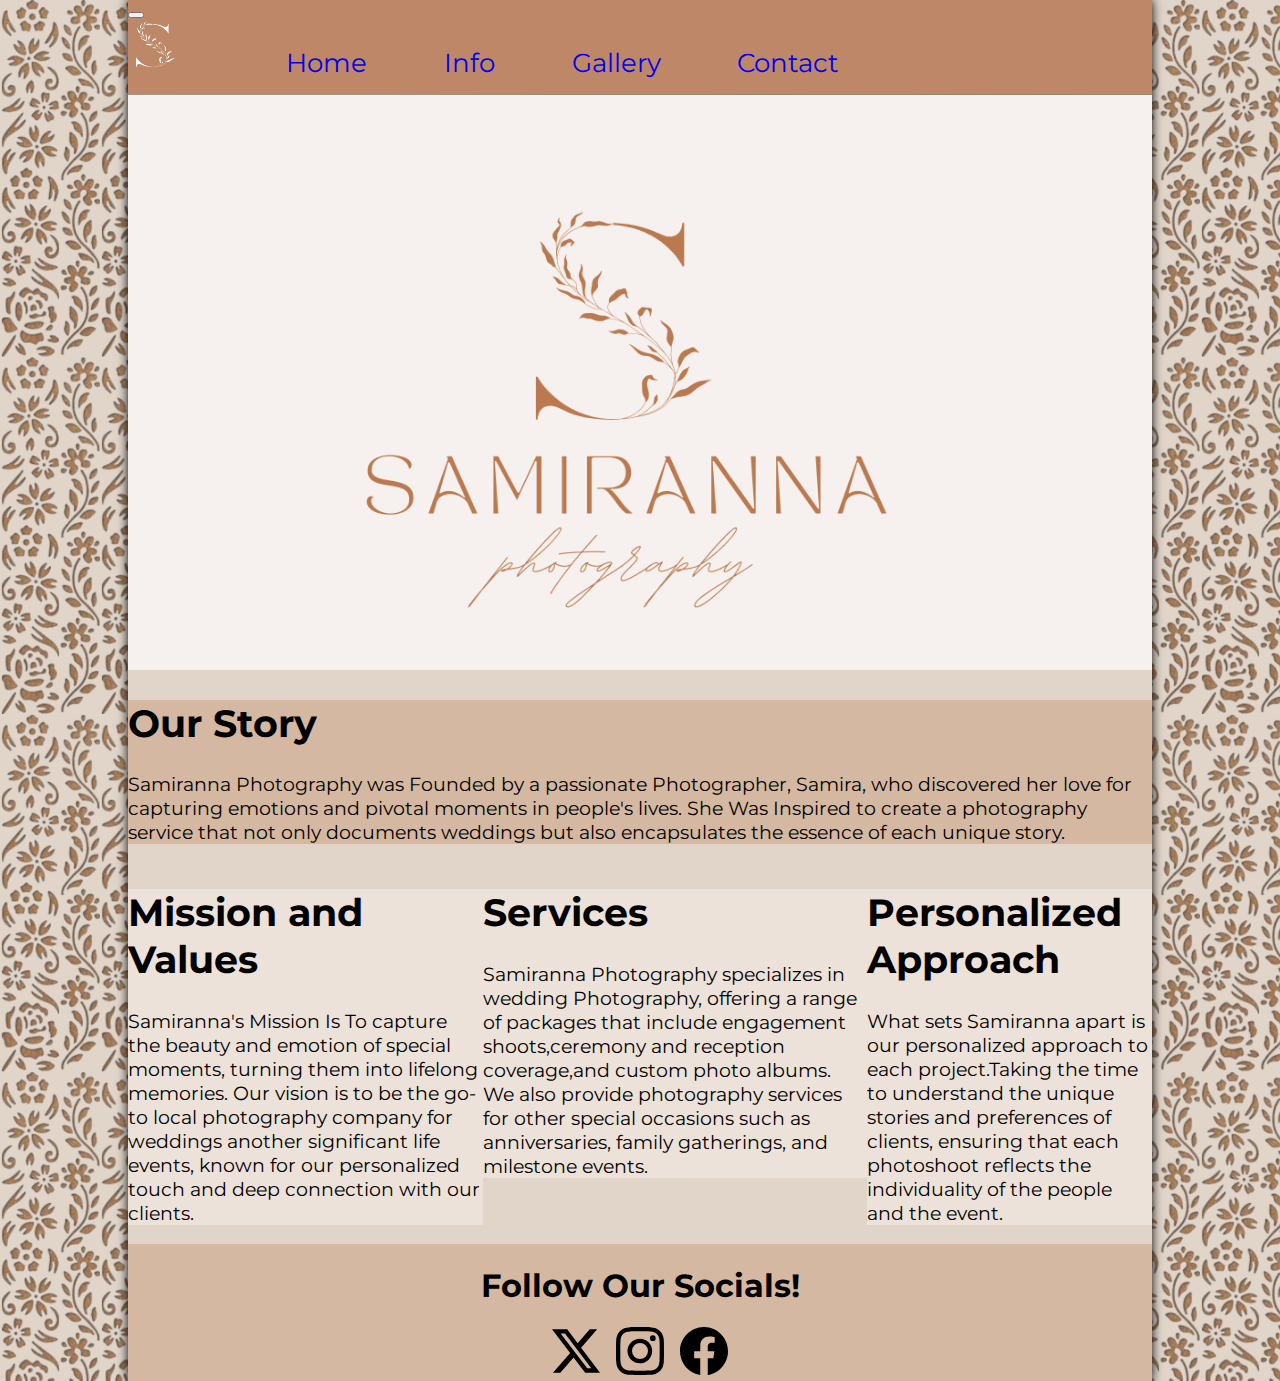
<file: index.html>
<!DOCTYPE html>
<html lang="en">
<head>
    <meta charset="UTF-8">
    <meta name="viewport" content="width=device-width, initial-scale=1.0">
    <title>Samiranna Photography</title>
    <style>

    </style>
    <!-- Canva link for mockup https://www.canva.com/design/DAF6Q82ESdQ/Elv59O6Guc0l1CEGN37swg/view -->
    <!-- Codepen link for mockup https://codepen.io/Micah-Kinnard/pen/poYexbN?editors=1000 -->
    <link rel="stylesheet" href="https://cdn.jsdelivr.net/npm/bootstrap@5.3.2/dist/css/bootstrap.min.css" integrity="sha384-T3c6CoIi6uLrA9TneNEoa7RxnatzjcDSCmG1MXxSR1GAsXEV/Dwwykc2MPK8M2HN" crossorigin="anonymous">
    <link rel="stylesheet" href="./index-styles.css">
    <link href="https://fonts.googleapis.com/css2?family=League+Script&family=Montserrat:ital,wght@1,300&display=swap" rel="stylesheet">
    <!-- <script src="home.js" defer></script> -->
</head>
<body>
    <div class="site-container">
        <nav class="navbar navbar-expand-md primaryBGC">
  <div class="container-fluid">
    <button class="navbar-toggler" type="button" data-bs-toggle="collapse" data-bs-target="#navbarTogglerDemo01" aria-controls="navbarTogglerDemo01" aria-expanded="false" aria-label="Toggle navigation">
      <span class="navbar-toggler-icon"></span>
    </button>
    <div class="collapse navbar-collapse" id="navbarTogglerDemo01">
      <a class="navbar-brand" href="#"><img src="./assets/sam-logo2.png" alt="Letter S" width="50px"></a>
      <ul class="navbar-nav me-auto mb-2 mb-lg-0">
        <li class="nav-item">
          <a class="nav-link active" aria-current="page" href="./index.html">Home</a>
        </li>
        <li class="nav-item">
          <a class="nav-link" href="./info.html">Info</a>
        </li>
        <li class="nav-item">
            <a class="nav-link" href="./gallery.html">Gallery</a>
        </li>
        <li class="nav-item">
            <a class="nav-link" href="./contact.html">Contact</a>
        </li>
      </ul>
    </div>
  </div>
</nav>
        <img src="./assets/bannerSam.png" alt="Samiranna Photography Banner" width="100%">
        <div class="secondaryBGC p-3">
            <h1>Our Story</h1>
            <p>Samiranna Photography was
              Founded by a passionate
              Photographer, Samira, who
              discovered her love for capturing
              emotions and pivotal moments in
              people's lives. She Was Inspired
              to create a photography service
              that not only documents
              weddings but also encapsulates
              the essence of each unique
              story.
            </p>
        </div>
        <div class="row spaceEven" id="about-section">
            <div class="col-lg-3">
                <div class="quaternaryBGC p-3 h-100"><h1>Mission and Values</h1>
                <p>Samiranna's Mission Is To
                  capture the beauty and emotion
                  of special moments, turning
                  them into lifelong memories.
                  Our vision is to be the go-to
                  local photography company for
                  weddings another significant
                  life events, known for our
                  personalized touch and deep
                  connection with our clients.
                </p></div>
            </div>
            <div class="col-lg-3">
                <div class="quaternaryBGC p-3 h-100"><h1>Services</h1>
                <p>Samiranna Photography
                  specializes in wedding
                  Photography, offering a range of
                  packages that include
                  engagement shoots,ceremony
                  and reception coverage,and
                  custom photo albums. We also
                  provide photography services for
                  other special occasions such as
                  anniversaries, family gatherings,
                  and milestone events.
                </p></div>
            </div>
            <div class="col-lg-3">
                <div class="quaternaryBGC p-3 h-100"><h1>Personalized Approach</h1>
                <p>What sets Samiranna apart is
                  our personalized approach to
                  each project.Taking the time
                  to understand the unique stories
                  and preferences of clients,
                  ensuring that each photoshoot
                  reflects the individuality of the
                  people and the event.
                </p></div>
            </div>
        </div>   
         <div id="footer-wrap" class="secondaryBGC">
    <footer class="p-5">
        <h1>Follow Our Socials!</h1>
        <a href="https://x.com"><button id="social-button" type="button"><svg alt="twitter" xmlns="http://www.w3.org/2000/svg" width="48" height="48" fill="currentColor" class="bi bi-twitter-x" viewBox="0 0 16 16">
            <path d="M12.6.75h2.454l-5.36 6.142L16 15.25h-4.937l-3.867-5.07-4.425 5.07H.316l5.733-6.57L0 .75h5.063l3.495 4.633L12.601.75Zm-.86 13.028h1.36L4.323 2.145H2.865z"/>
          </svg></button></a>
        <a href="https://instagram.com"><button id="social-button" type="button"><svg alt="instagram" xmlns="http://www.w3.org/2000/svg" width="48" height="48" fill="currentColor" class="bi bi-instagram" viewBox="0 0 16 16">
            <path d="M8 0C5.829 0 5.556.01 4.703.048 3.85.088 3.269.222 2.76.42a3.9 3.9 0 0 0-1.417.923A3.9 3.9 0 0 0 .42 2.76C.222 3.268.087 3.85.048 4.7.01 5.555 0 5.827 0 8.001c0 2.172.01 2.444.048 3.297.04.852.174 1.433.372 1.942.205.526.478.972.923 1.417.444.445.89.719 1.416.923.51.198 1.09.333 1.942.372C5.555 15.99 5.827 16 8 16s2.444-.01 3.298-.048c.851-.04 1.434-.174 1.943-.372a3.9 3.9 0 0 0 1.416-.923c.445-.445.718-.891.923-1.417.197-.509.332-1.09.372-1.942C15.99 10.445 16 10.173 16 8s-.01-2.445-.048-3.299c-.04-.851-.175-1.433-.372-1.941a3.9 3.9 0 0 0-.923-1.417A3.9 3.9 0 0 0 13.24.42c-.51-.198-1.092-.333-1.943-.372C10.443.01 10.172 0 7.998 0zm-.717 1.442h.718c2.136 0 2.389.007 3.232.046.78.035 1.204.166 1.486.275.373.145.64.319.92.599s.453.546.598.92c.11.281.24.705.275 1.485.039.843.047 1.096.047 3.231s-.008 2.389-.047 3.232c-.035.78-.166 1.203-.275 1.485a2.5 2.5 0 0 1-.599.919c-.28.28-.546.453-.92.598-.28.11-.704.24-1.485.276-.843.038-1.096.047-3.232.047s-2.39-.009-3.233-.047c-.78-.036-1.203-.166-1.485-.276a2.5 2.5 0 0 1-.92-.598 2.5 2.5 0 0 1-.6-.92c-.109-.281-.24-.705-.275-1.485-.038-.843-.046-1.096-.046-3.233s.008-2.388.046-3.231c.036-.78.166-1.204.276-1.486.145-.373.319-.64.599-.92s.546-.453.92-.598c.282-.11.705-.24 1.485-.276.738-.034 1.024-.044 2.515-.045zm4.988 1.328a.96.96 0 1 0 0 1.92.96.96 0 0 0 0-1.92m-4.27 1.122a4.109 4.109 0 1 0 0 8.217 4.109 4.109 0 0 0 0-8.217m0 1.441a2.667 2.667 0 1 1 0 5.334 2.667 2.667 0 0 1 0-5.334"/>
          </svg></button></a>
        <a href="https://facebook.com"><button id="social-button" type="button"><svg alt="facebook" xmlns="http://www.w3.org/2000/svg" width="48" height="48" fill="currentColor" class="bi bi-facebook" viewBox="0 0 16 16">
            <path d="M16 8.049c0-4.446-3.582-8.05-8-8.05C3.58 0-.002 3.603-.002 8.05c0 4.017 2.926 7.347 6.75 7.951v-5.625h-2.03V8.05H6.75V6.275c0-2.017 1.195-3.131 3.022-3.131.876 0 1.791.157 1.791.157v1.98h-1.009c-.993 0-1.303.621-1.303 1.258v1.51h2.218l-.354 2.326H9.25V16c3.824-.604 6.75-3.934 6.75-7.951"/>
          </svg></button></a>
    </footer>
    </div>
    </div>

    <script src="https://cdn.jsdelivr.net/npm/bootstrap@5.3.2/dist/js/bootstrap.bundle.min.js" integrity="sha384-C6RzsynM9kWDrMNeT87bh95OGNyZPhcTNXj1NW7RuBCsyN/o0jlpcV8Qyq46cDfL" crossorigin="anonymous"></script>
</body>
</html>
</file>
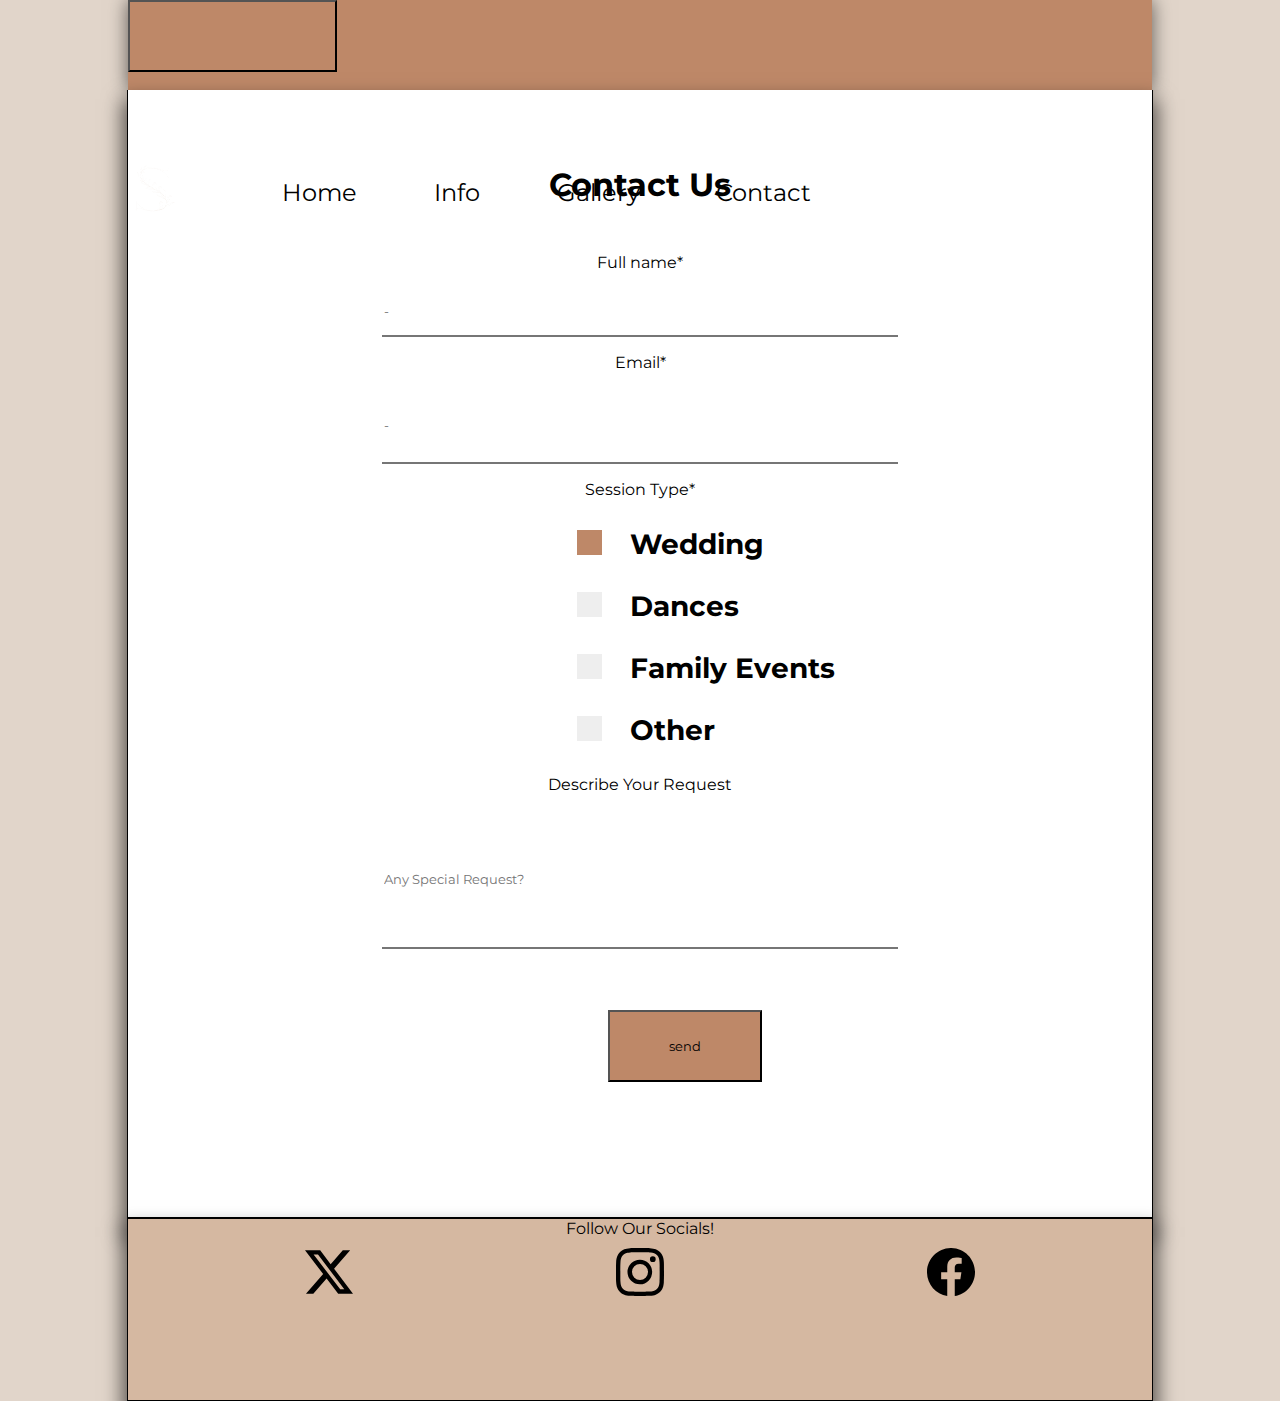
<file: contact.html>
<!DOCTYPE html>
<html lang="en">
<head>
    <meta charset="UTF-8">
    <meta name="viewport" content="width=device-width, initial-scale=1.0">
    <title>Contact Page</title>
    <link rel="stylesheet" href="contact.css">
    <link rel="preconnect" href="https://fonts.googleapis.com">
    <link rel="stylesheet" href="https://cdn.jsdelivr.net/npm/bootstrap@5.3.2/dist/css/bootstrap.min.css" integrity="sha384-T3c6CoIi6uLrA9TneNEoa7RxnatzjcDSCmG1MXxSR1GAsXEV/Dwwykc2MPK8M2HN" crossorigin="anonymous">
<link rel="preconnect" href="https://fonts.gstatic.com" crossorigin>
<link href="https://fonts.googleapis.com/css2?family=League+Script&family=Montserrat:ital,wght@1,300&display=swap" rel="stylesheet">
</head>
<body>
  <div class="wrapper">
    <div class="site-container">
  <div class="nav">
       <nav class="navbar navbar-expand-md primaryBGC">
  <div class="container-fluid">
    <button class="navbar-toggler" type="button" data-bs-toggle="collapse" data-bs-target="#navbarTogglerDemo01" aria-controls="navbarTogglerDemo01" aria-expanded="false" aria-label="Toggle navigation">
      <span class="navbar-toggler-icon"></span>
    </button>
    <div class="collapse navbar-collapse" id="navbarTogglerDemo01">
      <div class="nav-items">
      <a class="navbar-brand" href="#"><img src="./assets/sam-logo2.png" alt="Letter S" width="50px"></a>
      <ul class="navbar-nav me-auto mb-2 mb-lg-0">
        <li class="nav-item">
          <a class="nav-link active" aria-current="page" href="./index.html">Home</a>
        </li>
        <li class="nav-item">
          <a class="nav-link" href="./info.html">Info</a>
        </li>
        <li class="nav-item">
            <a class="nav-link" href="./gallery.html">Gallery</a>
        </li>
        <li class="nav-item">
            <a class="nav-link" href="./contact.html">Contact</a>
        </li>
      </ul>
    </div>
  </div>
  </div>
</nav>
</div>
<div class="sign-up">
    <form>
        <h1 style="text-align: center;">Contact Us</h1>
        <p style="text-align: center;">Full name*</p>
        <input type="text" class="name-control" placeholder="-">
        <p style="text-align: center;">Email*</p>
        <input type="email" class="email-control"  placeholder="-">
        <p style="text-align: center;">Session Type*</p>


<label class="container">
  <h3>Wedding</h3>
<input type="checkbox" checked="checked">
<span class="checkmark"></span>
</label>
<label class="container">
  <h3>Dances</h3>
<input type="checkbox">
<span class="checkmark"></span>
</label>
<label class="container">
  <h3 id="event">Family Events</h3>
<input type="checkbox">
<span class="checkmark"></span>
</label>
<label class="container">
  <h3>Other</h3>
<input type="checkbox">
<span class="checkmark"></span>
</label>
        <p style="text-align: center;">Describe Your Request</p>
        <input type="textera" class="description-control" placeholder="Any Special Request?">
        <div class="endButton"><button id="send">send</button></div>
    </form>
</div>

<div id="footer-wrap" class="secondaryBGC">
  <footer class="p-5">
      <h1">Follow Our Socials!</h1>
      <div class="button">
      <a href="https://x.com"><button id="social-button" type="button"><svg alt="twitter" xmlns="http://www.w3.org/2000/svg" width="48" height="48" fill="currentColor" class="bi bi-twitter-x" viewBox="0 0 16 16">
          <path d="M12.6.75h2.454l-5.36 6.142L16 15.25h-4.937l-3.867-5.07-4.425 5.07H.316l5.733-6.57L0 .75h5.063l3.495 4.633L12.601.75Zm-.86 13.028h1.36L4.323 2.145H2.865z"/>
        </svg></button></a>
      <a href="https://instagram.com"><button id="social-button" type="button"><svg alt="instagram" xmlns="http://www.w3.org/2000/svg" width="48" height="48" fill="currentColor" class="bi bi-instagram" viewBox="0 0 16 16">
          <path d="M8 0C5.829 0 5.556.01 4.703.048 3.85.088 3.269.222 2.76.42a3.9 3.9 0 0 0-1.417.923A3.9 3.9 0 0 0 .42 2.76C.222 3.268.087 3.85.048 4.7.01 5.555 0 5.827 0 8.001c0 2.172.01 2.444.048 3.297.04.852.174 1.433.372 1.942.205.526.478.972.923 1.417.444.445.89.719 1.416.923.51.198 1.09.333 1.942.372C5.555 15.99 5.827 16 8 16s2.444-.01 3.298-.048c.851-.04 1.434-.174 1.943-.372a3.9 3.9 0 0 0 1.416-.923c.445-.445.718-.891.923-1.417.197-.509.332-1.09.372-1.942C15.99 10.445 16 10.173 16 8s-.01-2.445-.048-3.299c-.04-.851-.175-1.433-.372-1.941a3.9 3.9 0 0 0-.923-1.417A3.9 3.9 0 0 0 13.24.42c-.51-.198-1.092-.333-1.943-.372C10.443.01 10.172 0 7.998 0zm-.717 1.442h.718c2.136 0 2.389.007 3.232.046.78.035 1.204.166 1.486.275.373.145.64.319.92.599s.453.546.598.92c.11.281.24.705.275 1.485.039.843.047 1.096.047 3.231s-.008 2.389-.047 3.232c-.035.78-.166 1.203-.275 1.485a2.5 2.5 0 0 1-.599.919c-.28.28-.546.453-.92.598-.28.11-.704.24-1.485.276-.843.038-1.096.047-3.232.047s-2.39-.009-3.233-.047c-.78-.036-1.203-.166-1.485-.276a2.5 2.5 0 0 1-.92-.598 2.5 2.5 0 0 1-.6-.92c-.109-.281-.24-.705-.275-1.485-.038-.843-.046-1.096-.046-3.233s.008-2.388.046-3.231c.036-.78.166-1.204.276-1.486.145-.373.319-.64.599-.92s.546-.453.92-.598c.282-.11.705-.24 1.485-.276.738-.034 1.024-.044 2.515-.045zm4.988 1.328a.96.96 0 1 0 0 1.92.96.96 0 0 0 0-1.92m-4.27 1.122a4.109 4.109 0 1 0 0 8.217 4.109 4.109 0 0 0 0-8.217m0 1.441a2.667 2.667 0 1 1 0 5.334 2.667 2.667 0 0 1 0-5.334"/>
        </svg></button></a>
      <a href="https://facebook.com"><button id="social-button" type="button"><svg alt="facebook" xmlns="http://www.w3.org/2000/svg" width="48" height="48" fill="currentColor" class="bi bi-facebook" viewBox="0 0 16 16">
          <path d="M16 8.049c0-4.446-3.582-8.05-8-8.05C3.58 0-.002 3.603-.002 8.05c0 4.017 2.926 7.347 6.75 7.951v-5.625h-2.03V8.05H6.75V6.275c0-2.017 1.195-3.131 3.022-3.131.876 0 1.791.157 1.791.157v1.98h-1.009c-.993 0-1.303.621-1.303 1.258v1.51h2.218l-.354 2.326H9.25V16c3.824-.604 6.75-3.934 6.75-7.951"/>
        </svg></button></a>
      </div>
    </div>
  </div>
</div>  
        <script src="https://cdn.jsdelivr.net/npm/bootstrap@5.3.2/dist/js/bootstrap.bundle.min.js" integrity="sha384-C6RzsynM9kWDrMNeT87bh95OGNyZPhcTNXj1NW7RuBCsyN/o0jlpcV8Qyq46cDfL" crossorigin="anonymous"></script>

</body>
</html>
</file>
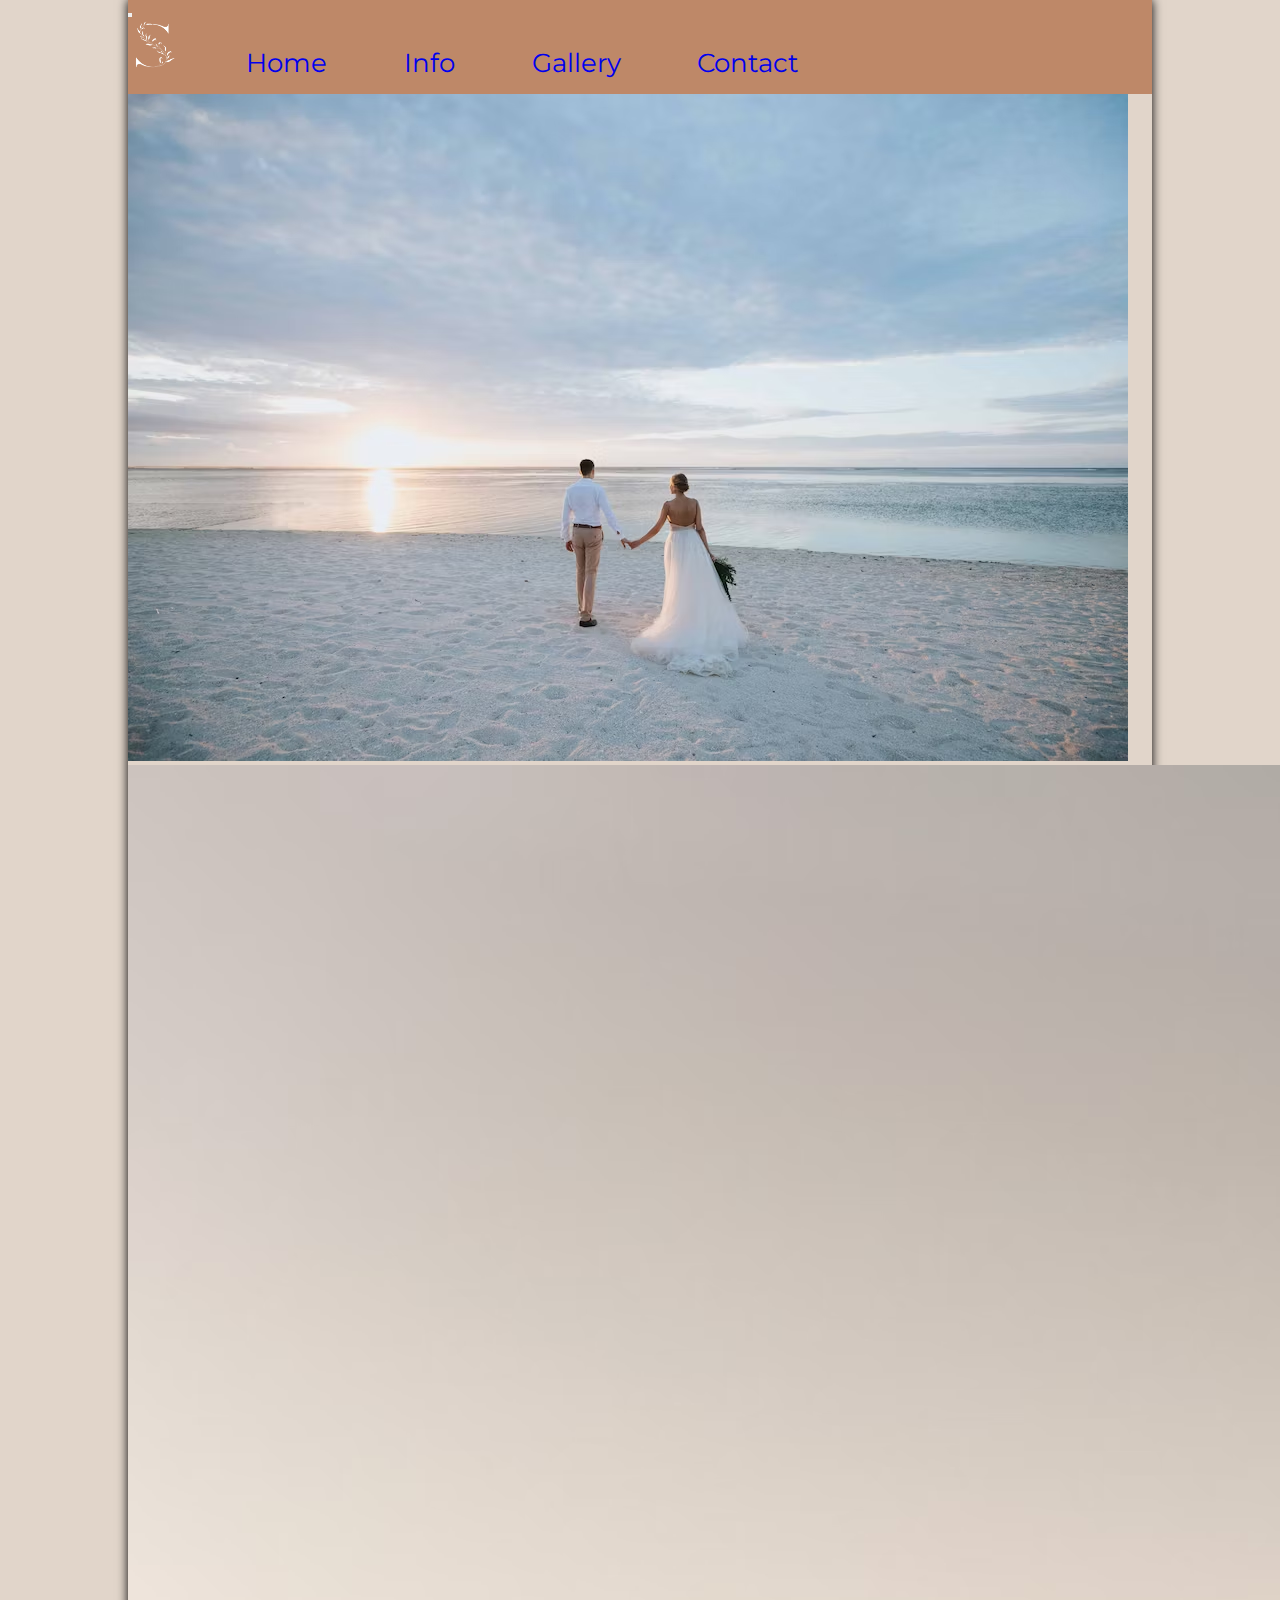
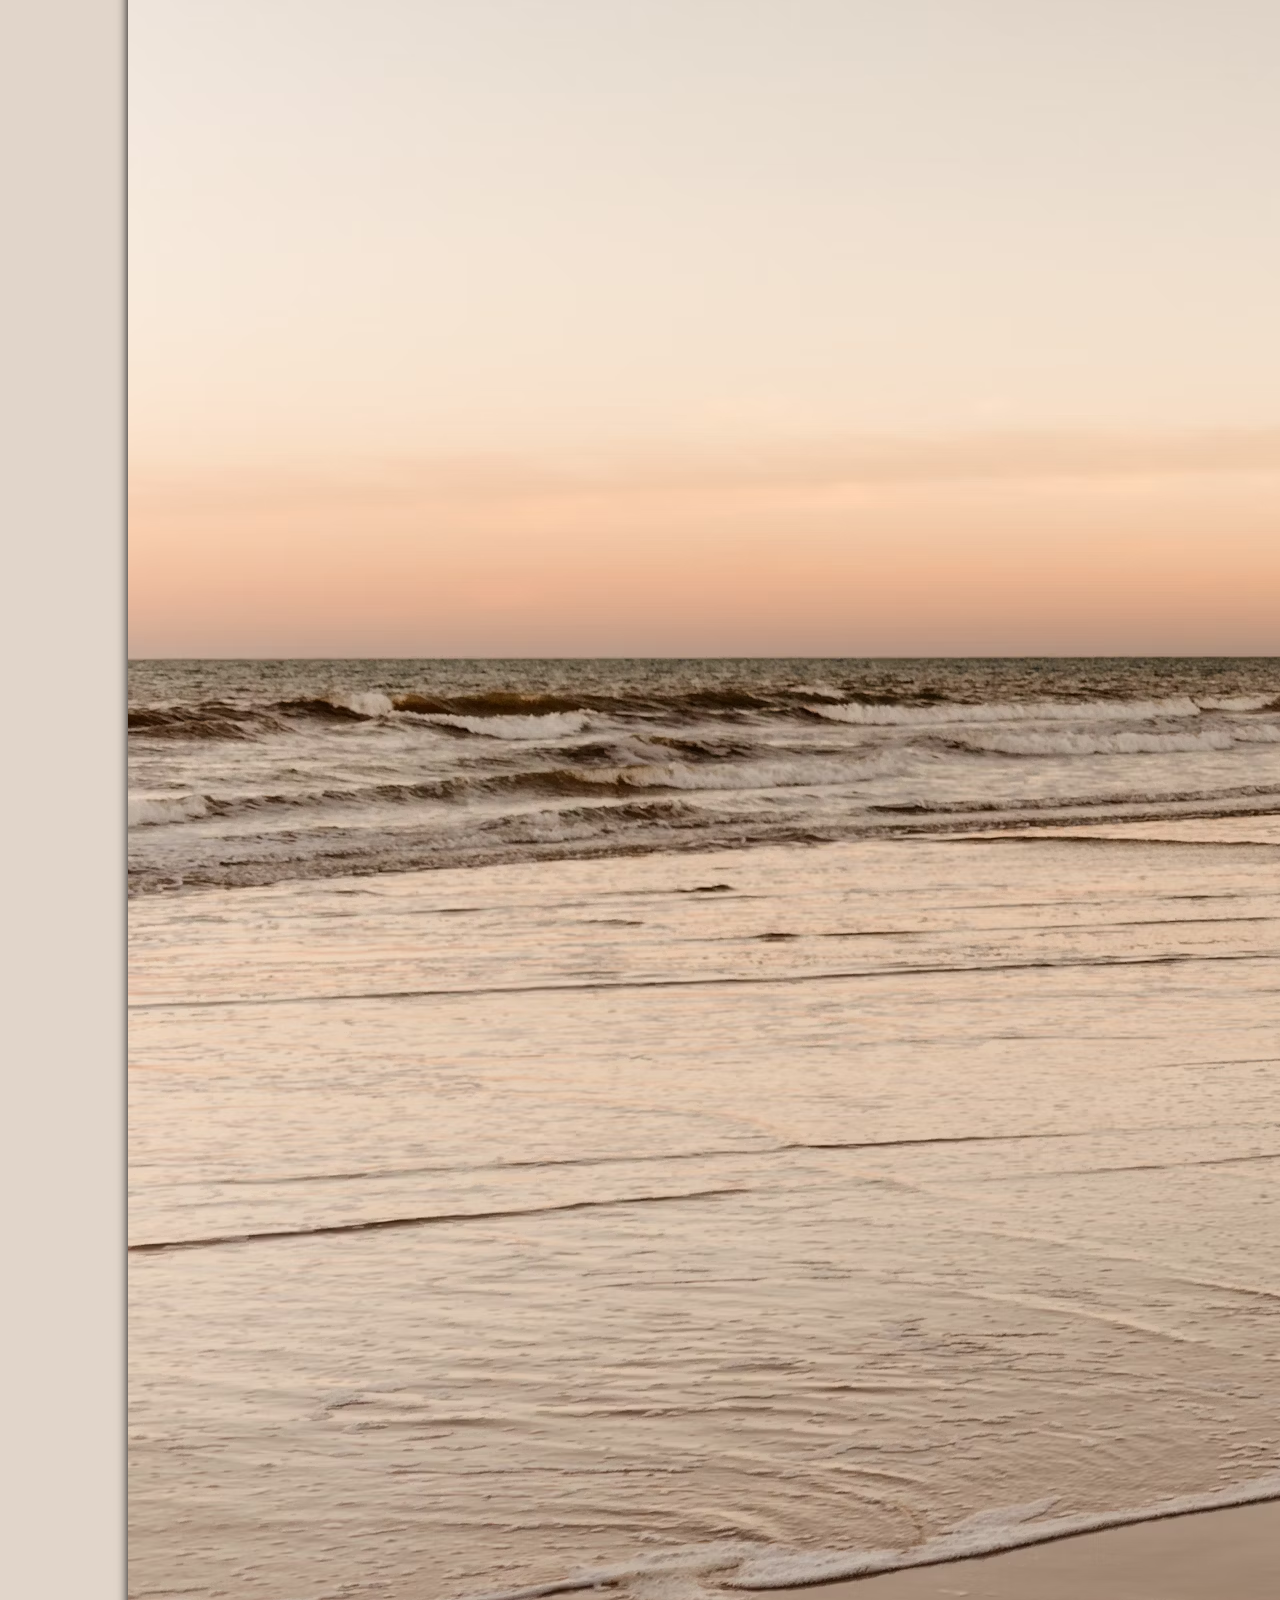
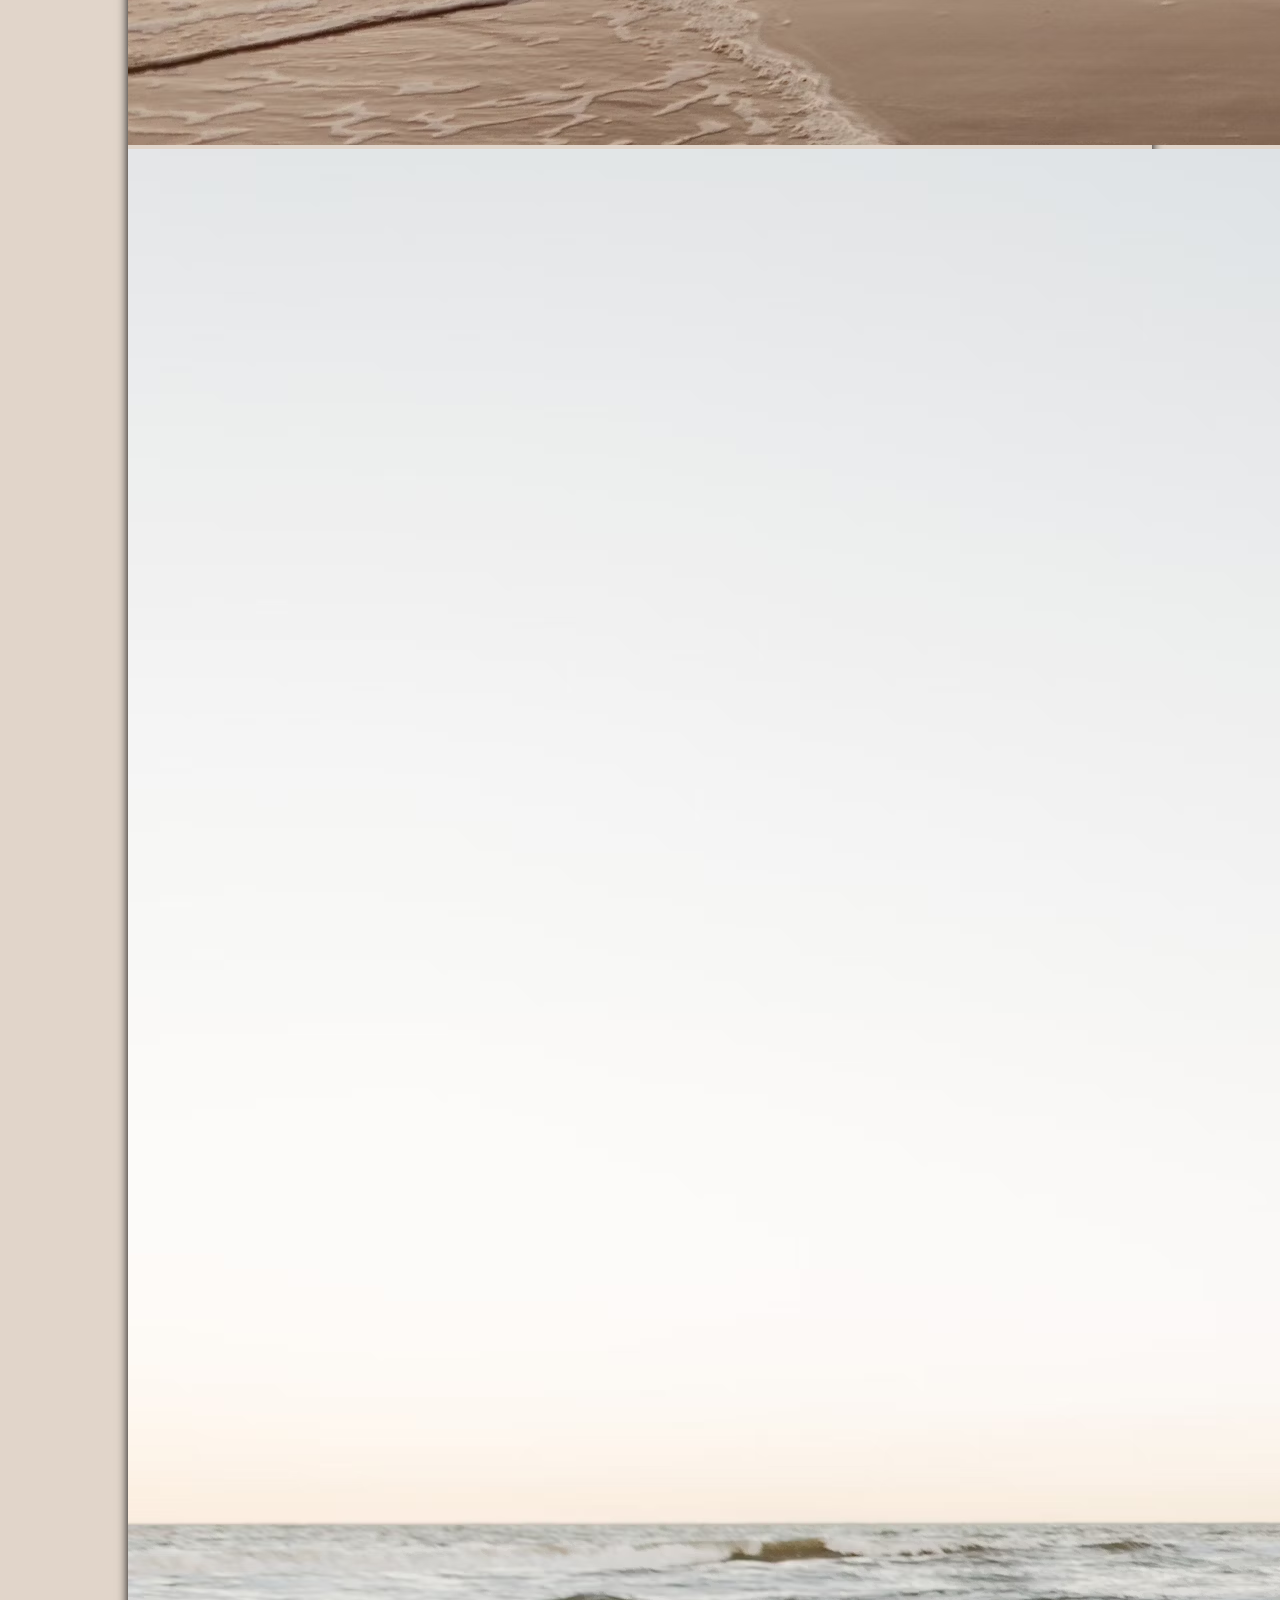
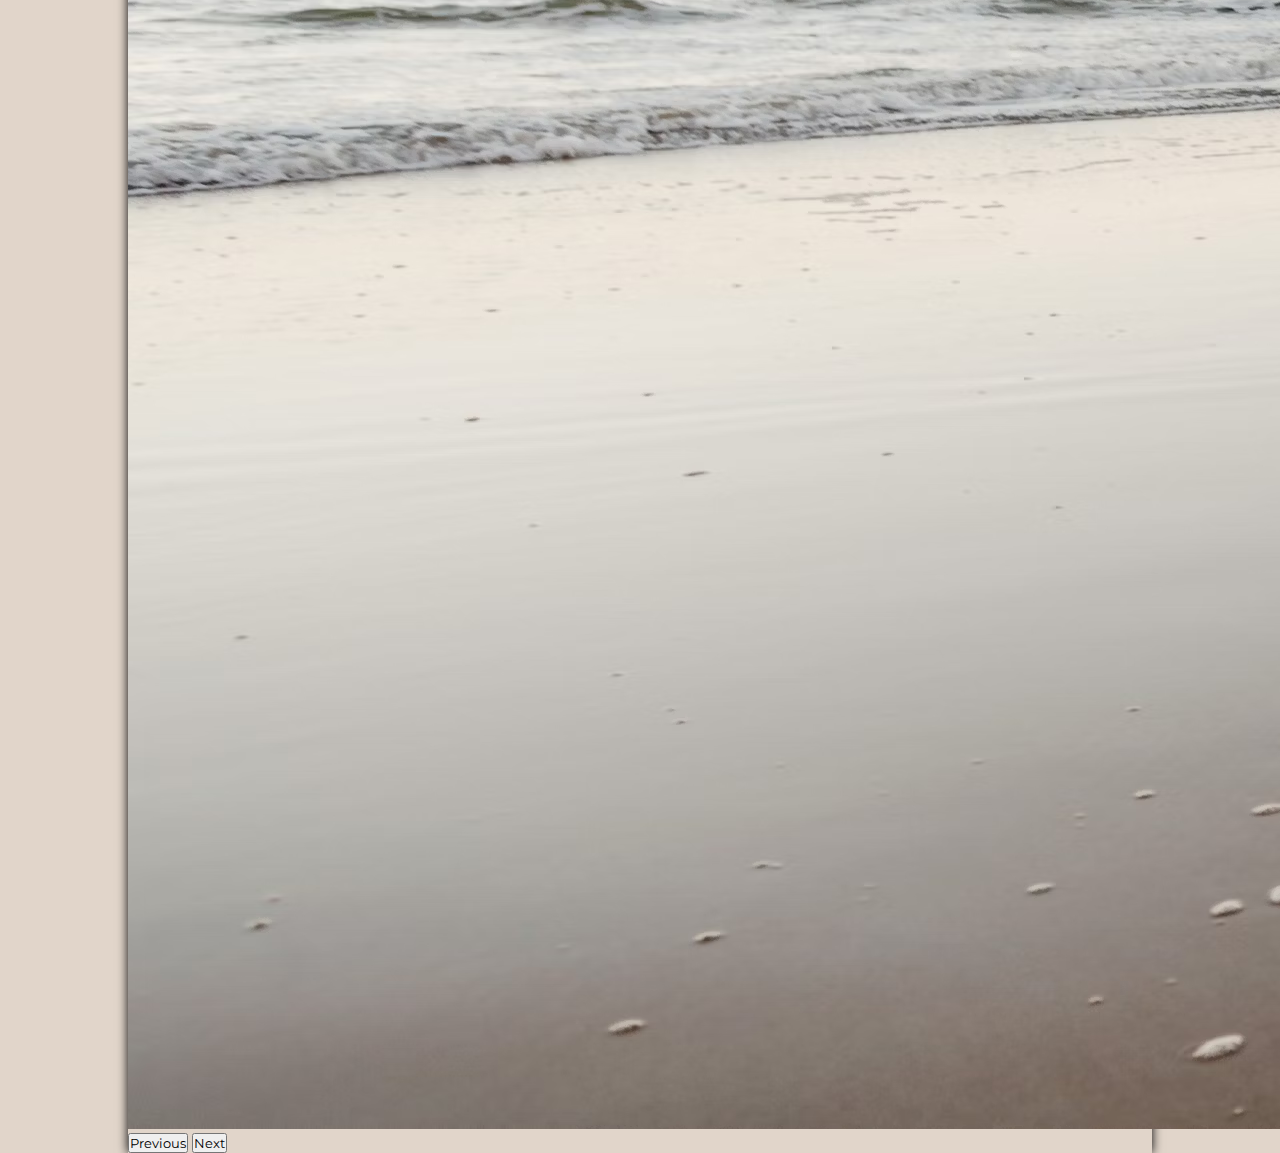
<file: gallery.html>
<!DOCTYPE html>
<html lang="en">
<link rel="stylesheet" href="./gallery.css">
<link rel="stylesheet" href="https://cdn.jsdelivr.net/npm/bootstrap@5.3.2/dist/css/bootstrap.min.css" integrity="sha384-T3c6CoIi6uLrA9TneNEoa7RxnatzjcDSCmG1MXxSR1GAsXEV/Dwwykc2MPK8M2HN" crossorigin="anonymous">
<head>
    <meta charset="UTF-8">
    <meta name="viewport" content="width=device-width, initial-scale=1.0">
    <link href="https://fonts.googleapis.com/css2?family=League+Script&family=Montserrat:ital,wght@1,300&display=swap" rel="stylesheet">
    
    <title>Gallery</title>
    
</head>
<body class="tertiaryBGC">
  <div class="site-container">
  <nav class="navbar navbar-expand-md primaryBGC">
    <div class="container-fluid">
      <button class="navbar-toggler" type="button" data-bs-toggle="collapse" data-bs-target="#navbarTogglerDemo01" aria-controls="navbarTogglerDemo01" aria-expanded="false" aria-label="Toggle navigation">
        <span class="navbar-toggler-icon"></span>
      </button>
      <div class="collapse navbar-collapse" id="navbarTogglerDemo01">
        <a class="navbar-brand" href="#"><img src="./assets/sam-logo2.png" alt="Letter S" width="50px"></a>
        <ul class="navbar-nav me-auto mb-2 mb-lg-0">
          <li class="nav-item">
            <a class="nav-link active" aria-current="page" href="./index.html">Home</a>
          </li>
          <li class="nav-item">
            <a class="nav-link" href="./info.html">Info</a>
          </li>
          <li class="nav-item">
              <a class="nav-link" href="./gallery.html">Gallery</a>
          </li>
          <li class="nav-item">
              <a class="nav-link" href="./contact.html">Contact</a>
          </li>
        </ul>
      </div>
    </div>
  </nav>
  <div id="carouselExample" class="carousel slide">
    <div class="carousel-inner">
      <div class="carousel-item active">
        <img src="./wedding1.png" class="d-block w-100" alt="...">
      </div>
      <div class="carousel-item">
        <img src="./wedding2.png" class="d-block w-100" alt="...">
      </div>
      <div class="carousel-item">
        <img src="./wedding4.png" class="d-block w-100" alt="...">
      </div>
    </div>
    <button class="carousel-control-prev" type="button" data-bs-target="#carouselExample" data-bs-slide="prev">
      <span class="carousel-control-prev-icon" aria-hidden="true"></span>
      <span class="visually-hidden">Previous</span>
    </button>
    <button class="carousel-control-next" type="button" data-bs-target="#carouselExample" data-bs-slide="next">
      <span class="carousel-control-next-icon" aria-hidden="true"></span>
      <span class="visually-hidden">Next</span>
    </button>
  </div>
  </div>
</body>
<script src="https://cdn.jsdelivr.net/npm/bootstrap@5.3.2/dist/js/bootstrap.bundle.min.js" integrity="sha384-C6RzsynM9kWDrMNeT87bh95OGNyZPhcTNXj1NW7RuBCsyN/o0jlpcV8Qyq46cDfL" crossorigin="anonymous"></script>
</html>
</file>
<file: index-styles.css>
* {
    box-sizing:border-box;
    font-family: Montserrat, Arial, Helvetica, sans-serif;
}
body {
    background-color: var(--tertiary);
    background-image: url(./assets/floralBorder.png);
    background-size:100px;
    margin:0;
    padding:0;
}
.text-center{
    text-align: center;
}
.nav-item{
 margin-left:5vw;   
font-size: 2vw;
}
ul{
    display: inline-flex;
    align-content: space-around;
}
li{
    margin-right: 1vw;
    list-style: none;
}
a{
    font-size: 2vw;
    text-decoration: none;
}
.site-container {
    width:80%;
    height:100%;
    margin:auto;
    box-shadow: 0 0 10px;
    background-color: var(--tertiary);
}
:root {
    --primary: #BE8868;
    --secondary: #D5B8A1;
    --tertiary: #E1D5CA;
    --quaternary: #EDE2D9;
}
.primaryBGC {
    background-color: var(--primary);
}
.secondaryBGC {
    background-color: var(--secondary);
}
.tertiaryBGC {
    background-color: var(--tertiary);
}
.quaternaryBGC {
    background-color: var(--quaternary);
}
.spaceEven {
    display:flex;   
    justify-content: space-evenly;
}
#footer-wrap{
    width: 100%;
    height: fit-content;
    display: flex;
    justify-content: center;
    align-items: center;
}
footer{
    width: 50%;
    height: 20px;
    display: block;
    height: 100%;
    border-radius: 5px;
    text-align: center;
}
#social-button{
    background-color: rgba(255, 255, 255, 0);
        border: none;
}
#social-button a{
    font-size: 2vw;
}
.p-3 {
    font-size:1.5vw;
}
@media (max-width:768px){
    .site-container{
        width:100%;
        margin: 0;
        padding:0;
        overflow: hidden;
        box-shadow: inset;
    }
    .p-3 {
        font-size:3vw;
    }
}
@media (max-width:1024px){
    .site-container{
        width:100%;
        margin:0;
        padding:0;
        overflow:hidden;
    }
    body {
        background-image: none;
        padding:0;
        margin:0;
    }
    .p-3 {
        margin:0;
    }
}
</file>
<file: contact.css>
*{
  font-family: 'League Script', cursive;
  font-family: 'Montserrat', sans-serif;
}
:root {
  --primary: #BE8868;
  --secondary: #D5B8A1;
  --tertiary: #E1D5CA;
  --quaternary: #EDE2D9;
}
body{
background-color: var(--primary); 
box-sizing: border-box;
margin: 0;
}
.wrapper{
background-color: var(--tertiary);
}
nav {
  width: 80%;
  margin: auto;
 /* border: 1px solid black; */
  height: 10vh;
  z-index: 100;
  display: flex;
  background-color: var(--primary);
  scroll-behavior: smooth;
  flex-direction: row;
  box-shadow: 0px 0px 18px 0px rgba(0,0,0,0.59);
}
.nav-item{
  margin-left:5vw;   
 font-size: 1.5vw;
 }
.nav-items{
/* border: 1px solid red; */
display: flex;
align-items: center;
}
ul{
  display: inline-flex;
  align-content: space-around;
}
li{
  margin-right: 1vw;
  list-style: none;
}
a{
  font-size: 1.5rem;
  text-decoration: none;
  color: black;
  margin: auto;
}
div.sign-up{
  display: flex;
  align-items: center;
  justify-content: center;
  border-top: 1px solid rgba(0, 0, 0, alpha);
  border-left:1px solid black ;
  border-right: 1px solid black;
  border-bottom: 1px solid black;
  /* position: relative; */
  margin: auto;
  background-color: white ;
  width: 80%;
  padding: 0;
  box-shadow: 0px 14px 18px 5px rgba(0,0,0,0.59);
}
h1{
/* border: 1px solid red; */
padding: 6vh 0 3vh 0;
}
input{
  /* border: 1px solid red; */
  display: flex;
  width: 40vw;
  margin-bottom: 3%;
  border-left: 0;
  border-right: 0;
  border-top: 0;
}
input.name-control{
  height: 5vh;
}
input.email-control{
  height: 8vh;
}
input.description-control{
  height: 15vh;
}
div.endButton{
  width: 100%;
  display: flex;
  justify-content: center;
  padding: 5vh;
  /* border: 1px solid red; */
}
button#send{
  /* border: 1px solid red; */
  /* height: 90%; */
  width: 30%;
}
button{
  width: 30%;
  height: 8vh;
  margin-bottom: 10vh;
  background-color: var(--primary);
  /* border: 1px solid red; */
}
.container {
display: block;
/* border:  1px solid red; */
position: relative;
padding-left: 8%;
margin-bottom: 3%;
cursor: pointer;
font-size: 1.5rem;
width: 100%;
/* left: 35%; */
}
.container input {
position: absolute;
opacity: 0;
cursor: pointer;
height: 0;
width: 0;

}
.checkmark {
display: flex;
justify-content: left;
align-items: baseline;
position: absolute;
/* border: 1px solid green; */
top: 0;
left: 0;
height: 25px;
width: 25px;
background-color: #eee;
margin-left: 35%;
margin-top: 0.5%;
}
h3{
margin-left: 40%;
}
.container:hover input ~ .checkmark {
background-color: #ccc;
}

.container input:checked ~ .checkmark {
background-color: var(--primary);
}
.secondaryBGC {
background-color: var(--secondary);
}

#footer-wrap{
  width: 80%;
  height: fit-content;
  display: flex;
  justify-content: center;
  align-items: center;
  margin: auto;
  border: 1px solid black;
  box-shadow: 0px 14px 18px 5px rgba(0,0,0,0.59);
}
footer{
/* border: 1px solid red; */
  width: 100%;
  height: 20px;
  display: block;
  height: 100%;
  border-radius: 5px;
  text-align: center;
}
#social-button{
  background-color: rgba(255, 255, 255, 0);
      border: none;
}
#social-button a{
  font-size: 2vw;
}

@media (max-width:768px){
nav {
  width: 100%;
  margin: auto;
 /* border: 1px solid black; */
  height: 15vh;
  z-index: 100;
  display: flex;
  background-color: var(--primary);
  scroll-behavior: smooth;
  flex-direction: row;
  box-shadow: 0px 0px 18px 0px rgba(0,0,0,0.59);
}
div.sign-up{
  display: flex;
  align-items: center;
  justify-content: center;
  border-top: 1px solid rgba(0, 0, 0, alpha);
  border-left:1px solid black ;
  border-right: 1px solid black;
  border-bottom: 1px solid black;
  /* position: relative; */
  /* margin: auto; */
  background-color: white ;
  width: 100%;
  padding: 0;
  box-shadow: 0px 14px 18px 5px rgba(0,0,0,0.59);
}
#footer-wrap{
  width: 100%;
  height: fit-content;
  display: flex;
  justify-content: center;
  align-items: center;
  margin: auto;
  border: 1px solid black;
  box-shadow: 0px 14px 18px 5px rgba(0,0,0,0.59);
}
.nav-item{
margin-left:5vw;   
font-size: 1.5vw;
}
.nav-items{
/* border: 1px solid red; */
display: flex;
align-items: center;
}
ul{
display: inline-flex;
align-content: space-around;
}
li{
margin-right: 1vw;
list-style: none;
}
a{
font-size: 1.5rem;
text-decoration: none;
color: black;
margin: auto;
}
/* div.sign-up{
display: flex;
align-items: center;
justify-content: center;
border-top: 1px solid rgba(0, 0, 0, alpha);
border-left:1px solid black ;
border-right: 1px solid black;
border-bottom: 1px solid black;
position: relative;
margin: auto;
background-color: white ;
width: 100%;
padding: 0;
box-shadow: 0px 14px 18px 5px rgba(0,0,0,0.59);
} */
h1{
/* border: 1px solid red; */
padding: 6vh 0 3vh 0;
}
input{
/* border: 1px solid red; */
display: flex;
width: 40vw;
margin-bottom: 3%;
border-left: 0;
border-right: 0;
border-top: 0;
}
input.name-control{
height: 5vh;
width: 100%;
margin-bottom: 3vh;
}
input.email-control{
height: 8vh;
width: 100%;
margin-bottom: 10vh;
}
input.description-control{
height: 15vh;
width: 100%;
}
div.endButton{
width: 100%;
display: flex;
justify-content: center;
padding: 5vh;
/* border: 1px solid red; */
}
button#send{
/* border: 1px solid red; */
/* height: 90%; */
width: 60%;
height: auto;
}
button{
width: 30%;
height: 8vh;
margin-bottom: 10vh;
background-color: var(--primary);
/* border: 1px solid red; */
}
.container {
display: block;
/* border:  1px solid red; */
position: relative;
padding-left: 8%;
margin-bottom: 10%;
cursor: pointer;
font-size: 1.5rem;
width: 100%;
/* left: 35%; */
}
.container input {
position: absolute;
opacity: 0;
cursor: pointer;
height: 0;
width: 0;

}
.checkmark {
display: flex;
justify-content: left;
align-items: baseline;
position: absolute;
/* border: 1px solid green; */
top: 0;
left: 0;
height: 25px;
width: 25px;
background-color: #eee;
margin-left: 15%;
margin-top: 0.5%;
}
h3{
margin-left: 40%;
width: fit-content;
}
.container:hover input ~ .checkmark {
background-color: #ccc;
}

.container input:checked ~ .checkmark {
background-color: var(--primary);
}
.secondaryBGC {
background-color: var(--secondary);
}

#footer-wrap{
width: 100%;
height: fit-content;
display: flex;
justify-content: center;
align-items: center;
margin: auto;
border: 1px solid black;
box-shadow: 0px 14px 18px 5px rgba(0,0,0,0.59);
}
footer{
/* border: 1px solid red; */
width: 100%;
height: 20px;
display: block;
height: 100%;
border-radius: 5px;
text-align: center;
}
#social-button{
background-color: rgba(255, 255, 255, 0);
    border: none;
}
#social-button a{
font-size: 2vw;
}
}
</file>
<file: gallery.css>
*{
  /* font-family: 'League Script', cursive; */
  font-family: 'Montserrat', sans-serif;
  padding:0;
}
:root {
  --primary: #BE8868;
  --secondary: #D5B8A1;
  --tertiary: #E1D5CA;
  --quaternary: #EDE2D9;
}
.site-container {
  width:80%;
  height:100%;
  margin:auto;
  box-shadow: 0 0 10px;
}
.text-center{
  text-align: center;
}
.nav-item{
margin-left:5vw;   
font-size: 1.5vw;
}
ul{
  display: inline-flex;
  align-content: space-around;
}
li{
  margin-right: 1vw;
  list-style: none;
}
a{
  font-size: 2vw;
  text-decoration: none;
}
.primaryBGC {
  background-color: var(--primary);
}
.secondaryBGC {
  background-color: var(--secondary);
}
.tertiaryBGC {
  background-color: var(--tertiary);
}
.quaternaryBGC {
  background-color: var(--quaternary);
}
body {
  margin:0;
  padding:0;
  background-color: var(--tertiary);
}
.site-container {
  width:80%;
  height:100%;
  margin:auto;
  box-shadow: 0 0 10px;
  background-color: var(--tertiary);
}

.nav-item{
  margin-left:5vw;
  font-size: 1.5vw;
}
a{
  font-family: 'Montserrat', sans-serif;
}
</file>
